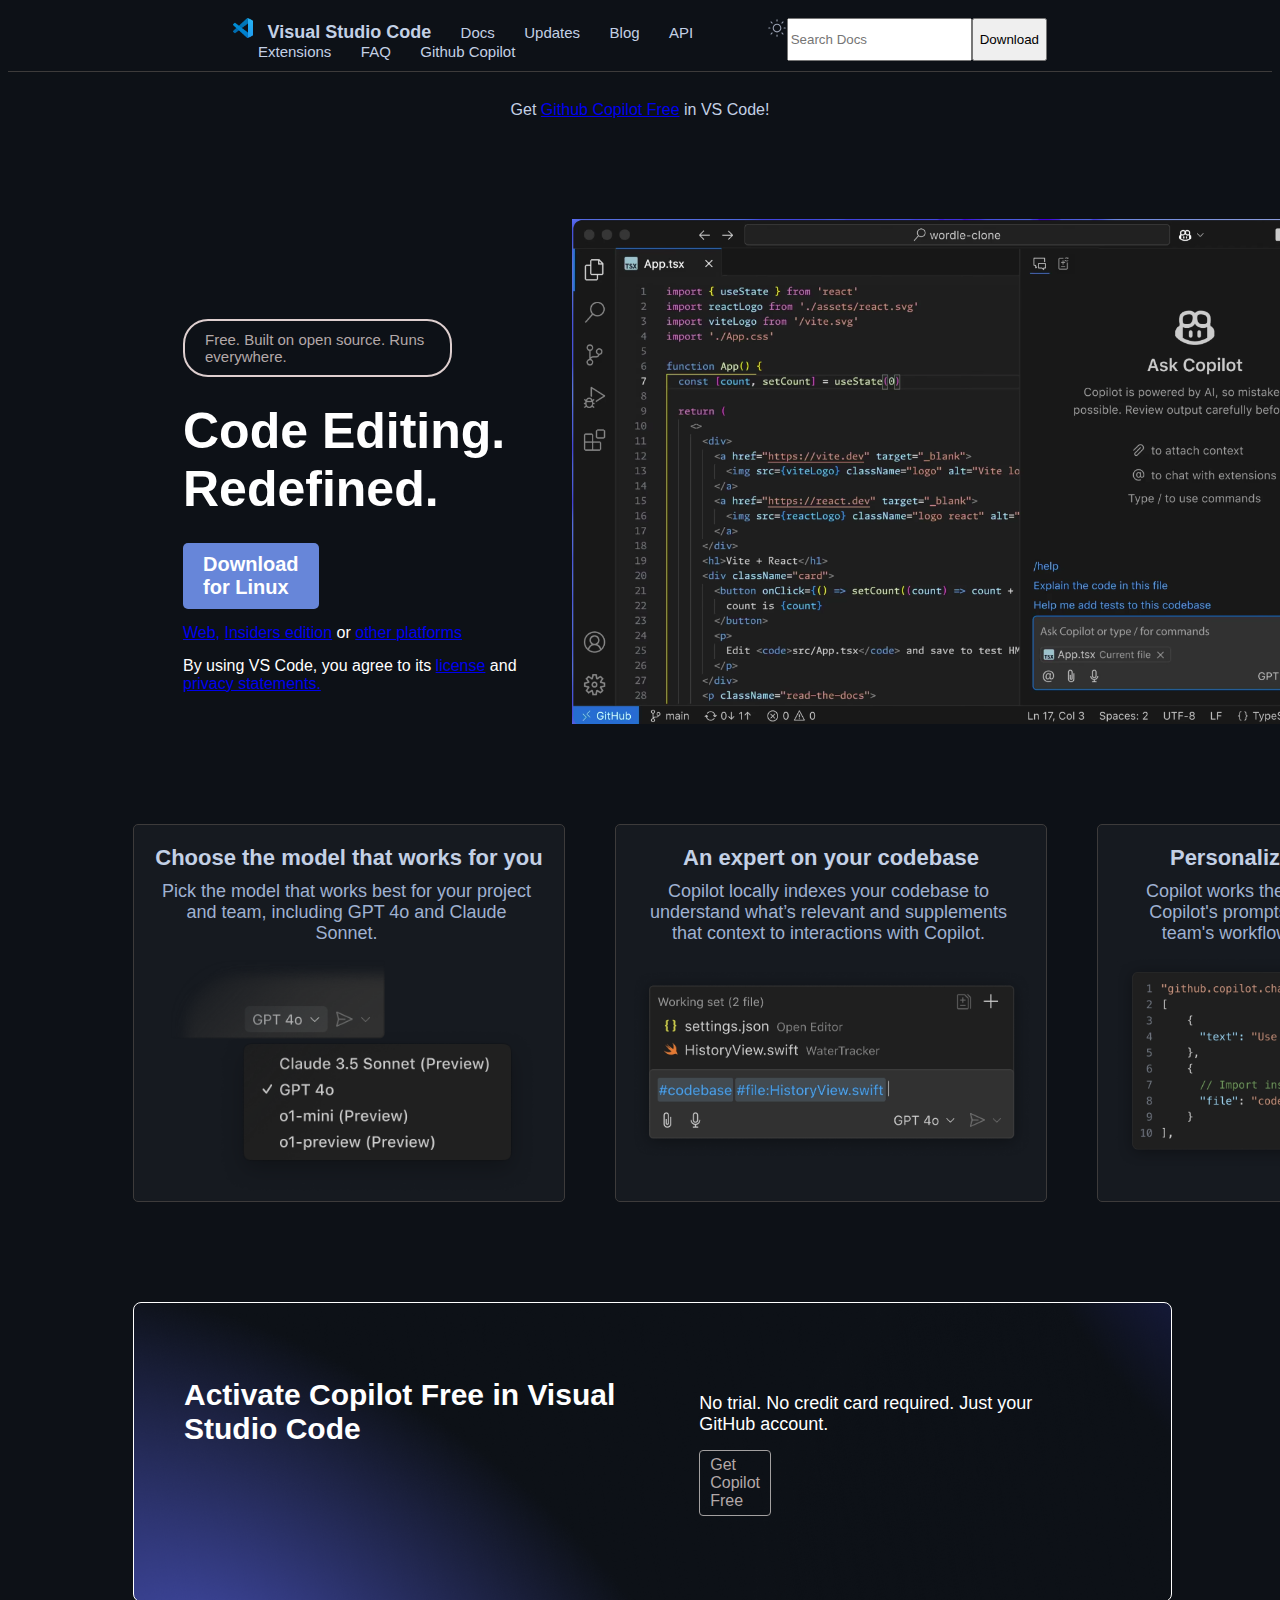
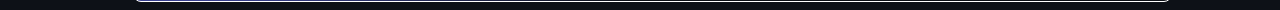
<file: codsoft_1/index.html>
<head>
    <title>
        Visual Studio Code - Code Editor
    </title>

    <link rel="stylesheet" href="style.css">
</head>

<body>
    <div style="display: flex; justify-content: space-between; padding-left: 225px; padding-right: 225px; padding-top: 10px;padding-bottom: 10px; box-shadow: 0px 1px 0px rgb(61, 59, 59);">
        <div>
            <img src="./logo.png" width="20">
            <span style="color: #c3d0e5; font-size: 18; padding-left: 10px; cursor: pointer; font-weight: 700;">Visual Studio Code</span>
            <span class="topLink">Docs</span>
            <span class="topLink">Updates</span>
            <span class="topLink">Blog</span>
            <span class="topLink">API</span>
            <span class="topLink">Extensions</span>
            <span class="topLink">FAQ</span>
            <span class="topLink">Github Copilot</span>
        </div>

        <div style="display: flex; justify-content: space-between;">
            <div>
            <img src="./theme-light.svg" width="20">
            </div>
            <input type="text" placeholder="Search Docs">
            <button>Download</button>
        </div>
    </div>

    <div style="display: flex; justify-content: center; color: rgb(124, 186, 200); padding-top: 30px;">
        <div style="color: #c3d0e5;">
        Get
        <a href="https://code.visualstudio.com/docs/copilot/setup-simplified">Github Copilot Free</a>
        in VS Code!
        </div>
    </div>


    <!-- Image and div part -->

    <div style="display: flex; justify-content: space-between; margin-left: 175px; margin-right: 175px; margin-top: 100px; margin-bottom: 100px;">
        <div style="padding-top: 100px;">
                <div style="padding-top: 10px; padding-bottom: 10px; padding-left: 20px; padding-right: 20px; font-size: 15; border: 2px solid rgb(222, 207, 207); border-radius: 25px; color: rgb(179, 168, 168);margin-right: 75px; font-weight: 400;">
                    Free. Built on open source. Runs everywhere.
                </div>
                <div style="color: white; font-size: 50; font-weight: 800; margin-top: 25px;">
                    <div>
                    Code Editing.
                    </div>
                    <div>
                    Redefined.
                    </div>
                </div>
                <div style="background-color: rgb(103, 134, 217); margin-right: 208px; padding-left: 20px; padding-right: 20px; padding-top: 10px; padding-bottom: 10px; color: white; font-size: 20; font-weight: 550; margin-top: 25px; border-radius: 5px; cursor: pointer;">
                    Download for Linux
                </div>
                <div style="color: white; margin-top: 15px;">
                    <a href="/">Web,</a>
                    <a href="/"> Insiders edition</a>
                    or
                    <a href="/">other platforms</a>
                </div>
                <div style="color: white; margin-top: 15px;">
                    By using VS Code, you agree to its <a href="/">license</a> and <a href="/">privacy statements.</a>
                </div>
            </div>
        
        <!-- Div for image -->
        <div style="margin-left: 45px; cursor: pointer;">
            <img src="./img2.png" width="800">
        </div>
    </div>


    <!-- The three divs part -->
     <div style="display: flex; justify-content: space-evenly; color: white; margin-left: 100px; margin-right: 100px;">

        <!-- first box -->
        <div class="boxes">
            <div class="head">
                Choose the model that works for you
            </div>
            <div class="def">
            Pick the model that works best for your project and team, including GPT 4o and Claude Sonnet.
        </div>
            <div>
            <img src="./box1.webp" width="400">
            </div>
        </div>

            


        <!-- second box -->
        <div class="boxes">
            <div class="head">
                An expert on your codebase
            </div>
            <div class="def">
                Copilot locally indexes your codebase to understand what’s relevant and supplements that context to interactions with Copilot.
            </div>
            <div>
                <img src="./box2.webp" width="400">
            </div>
        </div>

        <!-- third box -->
        <div class="boxes">
            <div class="head">
                Personalized to your needs
            </div>
            <div class="def">
                Copilot works the way you do. Customize Copilot's prompts with details about your team's workflows, tools, and projects.
            </div>
            <div>
                <img src="./box3.webp" width="400">
            </div>
        </div>
     </div>


     <div class="banner">
        <!-- first div -->
        <div style="font-size: 30; font-weight: 900; color: white; padding-left: 50px; padding-top: 35px; padding-bottom: 35px;padding-right: 75px;">
            Activate Copilot Free in Visual Studio Code
        </div>

        <!-- second div -->
         <div class="secondBanner">
            <div style="color: white; font-size: 18; padding-bottom: 15px; padding-top: 25px;">
                No trial. No credit card required. Just your GitHub account.
            </div>
            <div style="border: 1px solid rgb(163, 160, 160); color: rgb(179, 168, 168); margin-right: 300px; padding-left: 10px; padding-right: 10px; padding-top: 5px; padding-bottom: 5px; border-radius: 4px; margin-bottom: 20px;">
                Get Copilot Free
            </div>
         </div>
     </div>

</body>
</file>
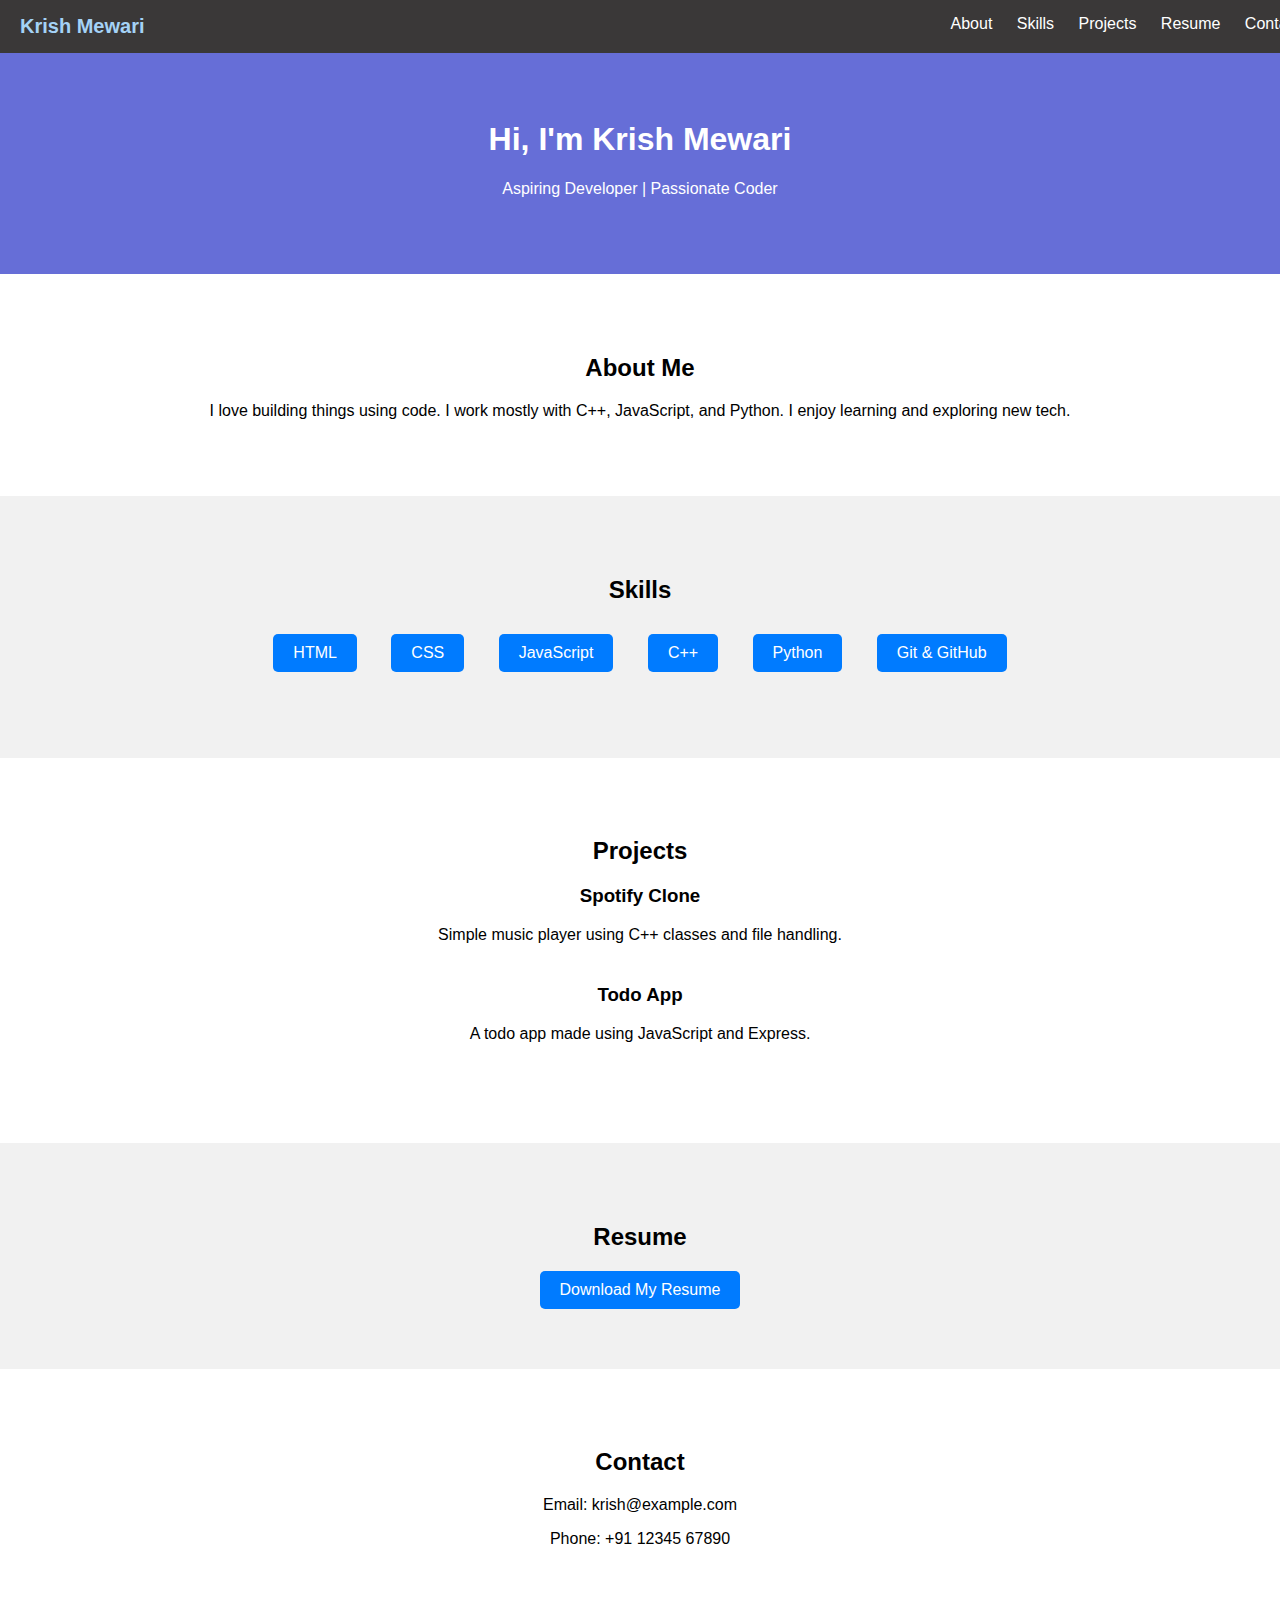
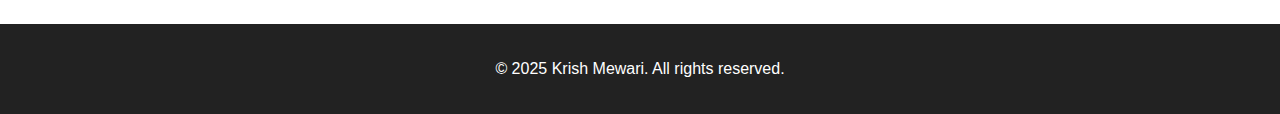
<file: codsoft_2/index.html>
<!DOCTYPE html>
<html>
<head>
  <title>My Portfolio</title>
  <meta name="viewport" content="width=device-width, initial-scale=1">
  <link rel="stylesheet" href="style.css">
</head>
<body>

  <div class="navbar">
    <div class="nav-logo">Krish Mewari</div>
    <div class="nav-menu">
      <a href="#about">About</a>
      <a href="#skills">Skills</a>
      <a href="#projects">Projects</a>
      <a href="#resume">Resume</a>
      <a href="#contact">Contact</a>
    </div>
  </div>

  <div class="home">
    <h1>Hi, I'm Krish Mewari</h1>
    <p>Aspiring Developer | Passionate Coder</p>
  </div>

  <div id="about" class="section">
    <h2>About Me</h2>
    <p>I love building things using code. I work mostly with C++, JavaScript, and Python. I enjoy learning and exploring new tech.</p>
  </div>

  <!-- Skills -->
  <div id="skills" class="section light">
    <h2>Skills</h2>
    <ul class="skills-list">
      <li>HTML</li>
      <li>CSS</li>
      <li>JavaScript</li>
      <li>C++</li>
      <li>Python</li>
      <li>Git & GitHub</li>
    </ul>
  </div>

  <!-- Projects -->
  <div id="projects" class="section">
    <h2>Projects</h2>
    <div class="project">
      <h3>Spotify Clone</h3>
      <p>Simple music player using C++ classes and file handling.</p>
    </div>
    <div class="project">
      <h3>Todo App</h3>
      <p>A todo app made using JavaScript and Express.</p>
    </div>
  </div>

  <!-- Resume -->
  <div id="resume" class="section light">
    <h2>Resume</h2>
    <a href="resume.pdf" download class="download-btn">Download My Resume</a>
  </div>

  <!-- Contact -->
  <div id="contact" class="section">
    <h2>Contact</h2>
    <p>Email: krish@example.com</p>
    <p>Phone: +91 12345 67890</p>
  </div>

  <!-- Footer -->
  <div class="footer">
    <p>© 2025 Krish Mewari. All rights reserved.</p>
  </div>

</body>
</html>
</file>
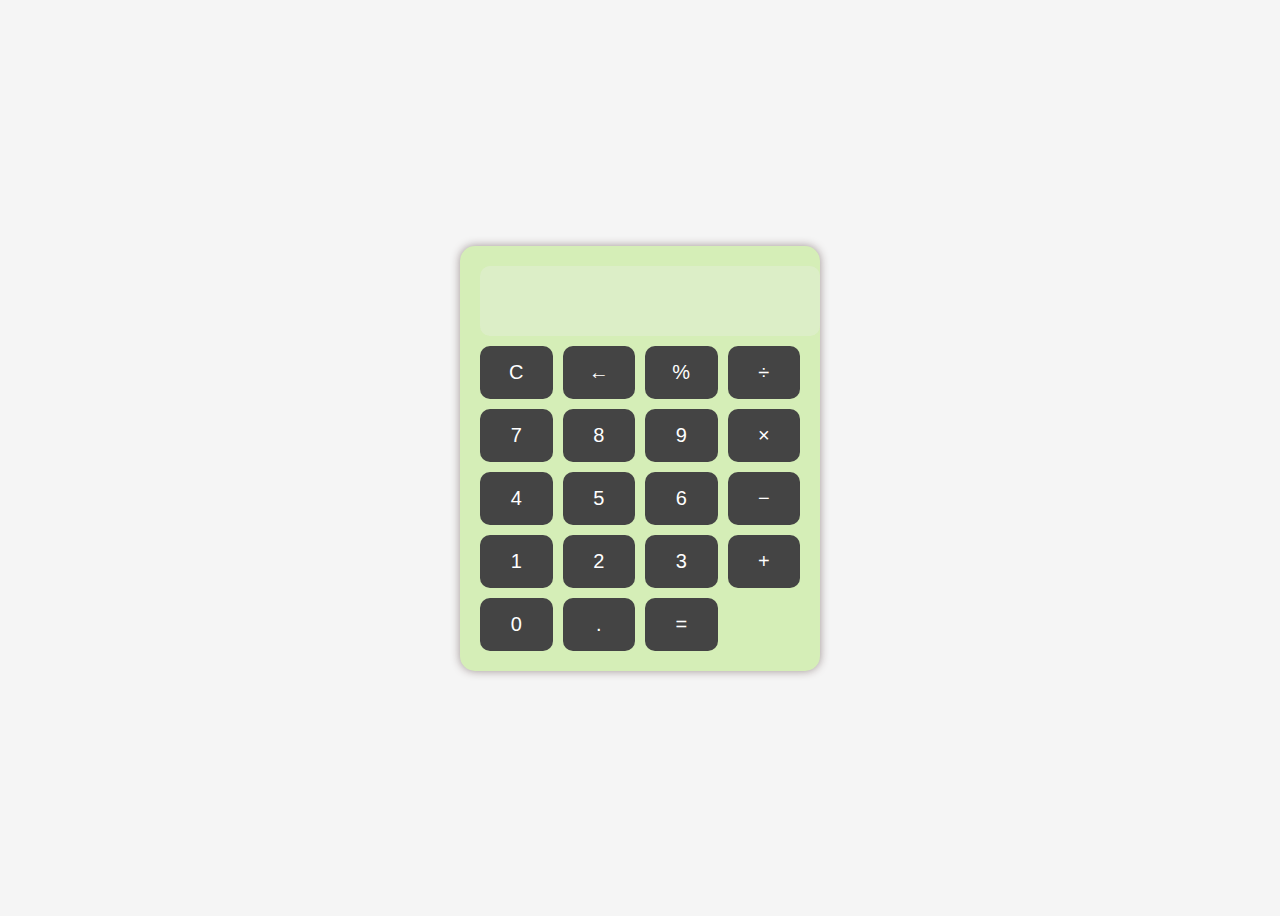
<file: codsoft_3/index.html>
<!DOCTYPE html>
<html lang="en">
<head>
  <meta charset="UTF-8">
  <meta name="viewport" content="width=device-width, initial-scale=1.0">
  <title>Simple Calculator</title>
  <link rel="stylesheet" href="style.css">
</head>
<body>
  <div class="calculator">
    <input type="text" id="display" disabled>
    <div class="buttons">
      <button onclick="clearDisplay()">C</button>
      <button onclick="deleteChar()">←</button>
      <button onclick="appendValue('%')">%</button>
      <button onclick="appendValue('/')">÷</button>

      <button onclick="appendValue('7')">7</button>
      <button onclick="appendValue('8')">8</button>
      <button onclick="appendValue('9')">9</button>
      <button onclick="appendValue('*')">×</button>

      <button onclick="appendValue('4')">4</button>
      <button onclick="appendValue('5')">5</button>
      <button onclick="appendValue('6')">6</button>
      <button onclick="appendValue('-')">−</button>

      <button onclick="appendValue('1')">1</button>
      <button onclick="appendValue('2')">2</button>
      <button onclick="appendValue('3')">3</button>
      <button onclick="appendValue('+')">+</button>

      <button onclick="appendValue('0')">0</button>
      <button onclick="appendValue('.')">.</button>
      <button onclick="calculate()">=</button>
    </div>
  </div>

  <script src="script.js"></script>
</body>
</html>
</file>
<file: codsoft_1/style.css>
body{
    background-color: #0d1117;
    font-family: -apple-system,BlinkMacSystemFont,"Segoe UI",Roboto,Oxygen-Sans,Ubuntu,Cantarell,"Helvetica Neue",sans-serif;
}

.topLink{
    color: #c3d0e5;
    padding-left: 25px;
    font-size: 15;
    font-weight: 500;
    cursor: pointer;
    font-family: -apple-system,BlinkMacSystemFont,"Segoe UI",Roboto,Oxygen-Sans,Ubuntu,Cantarell,"Helvetica Neue",sans-serif;
}

.head{
    font-size: 22;
    font-weight: 600;
    color: #c3d0e5;
    font-family: -apple-system,BlinkMacSystemFont,"Segoe UI",Roboto,Oxygen-Sans,Ubuntu,Cantarell,"Helvetica Neue",sans-serif;
}

.boxes{
    border: 0.1px solid rgb(61, 59, 59);
    border-radius: 5px;
    text-align: center;
    padding-top: 20px;
    padding-bottom: 10px;
    padding-left: 15px;
    padding-right: 15px;
    margin-left: 25px;
    margin-right: 25px;
    background-color: rgba(255, 255, 255, 0.04);
}

.def{
    padding-top: 10px;
    color: #9FB1D1;
    font-size: 18;
    font-weight: 500;
    padding-bottom: 10px;
    padding-left: 10px;
    padding-right: 15px;
}

.banner{
    margin-top: 100px;
    display: flex;
    justify-content: space-between;
    border: 1px solid white;
    border-radius: 8px;
    margin-left: 125px;
    margin-right: 100px;
    padding-top: 40px;
    padding-bottom: 40px;

    background-image: url(copilot-free-banner-bg-dark.webp); 
    background-size: cover;
    background-position: center;
    background-repeat: no-repeat;
}

.secondBanner{
    padding-right: 100px;
    padding-top: 25px;
    padding-bottom: 25px;
}
</file>
<file: codsoft_2/style.css>
body {
  font-family: Arial, sans-serif;
  margin: 0;
  padding: 0;
  scroll-behavior: smooth;
}

.navbar {
  background-color: #3a3838;
  color: rgb(164, 210, 246);
  display: flex;
  justify-content: space-between;
  padding: 15px 20px;
  position: fixed;
  width: 100%;
  top: 0;
}

.nav-logo {
  font-size: 20px;
  font-weight: bold;
}

.nav-menu a {
  color: white;
  text-decoration: none;
  margin-left: 20px;
}


.home {
  text-align: center;
  padding: 100px 20px 60px;
  background-color: #666ed7;
  color: white;
}

.section {
  padding: 60px 20px;
  text-align: center;
}

.section.light {
  background-color: #f1f1f1;
}

.skills-list {
  list-style: none;
  padding: 0;
}

.skills-list li {
  display: inline-block;
  margin: 10px 15px;
  background: #007BFF;
  color: white;
  padding: 10px 20px;
  border-radius: 5px;
}

.project {
  margin-bottom: 40px;
}

.download-btn {
  display: inline-block;
  background: #007BFF;
  color: white;
  padding: 10px 20px;
  text-decoration: none;
  border-radius: 5px;
}

.download-btn:hover {
  background-color: #0056b3;
}

.footer {
  background: #222;
  color: white;
  text-align: center;
  padding: 20px;
}
</file>
<file: codsoft_3/style.css>
body {
  background: #f5f5f5;
  display: flex;
  justify-content: center;
  align-items: center;
  height: 100vh;
  font-family: sans-serif;
}

.calculator {
  background: #d5eeb7;
  padding: 20px;
  border-radius: 15px;
  width: 320px;
  box-shadow: 0 0 10px #9f9393;
}

#display {
  width: 100%;
  height: 50px;
  font-size: 24px;
  text-align: right;
  margin-bottom: 10px;
  padding: 10px;
  border: none;
  border-radius: 10px;
}

.buttons {
  display: grid;
  grid-template-columns: repeat(4, 1fr);
  gap: 10px;
}

button {
  font-size: 20px;
  padding: 15px;
  border: none;
  border-radius: 10px;
  background: #444;
  color: white;
  cursor: pointer;
  transition: background 0.3s;
}

button:hover {
  background: #6d6a6a;
}
</file>
